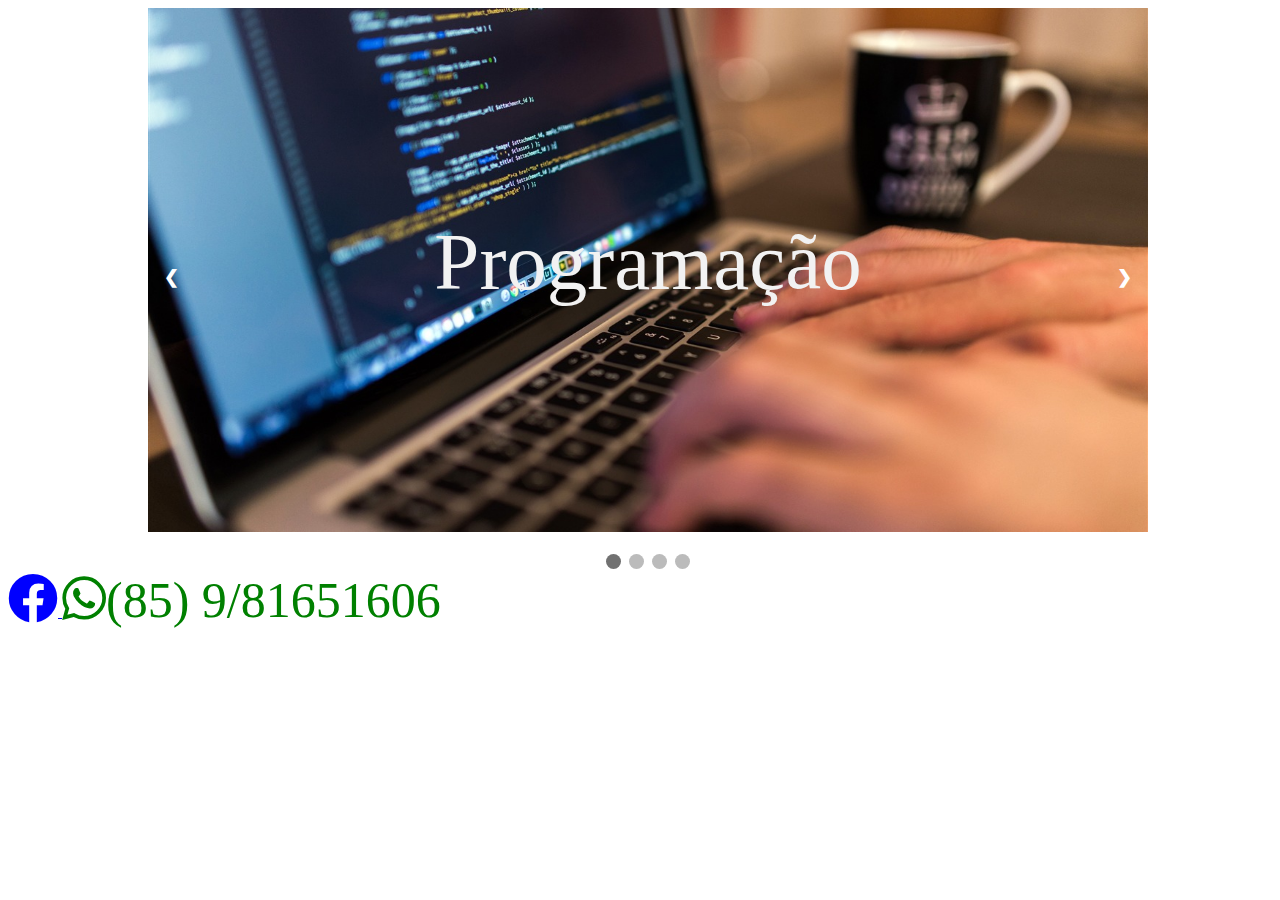
<file: index.html>
<!DOCTYPE html>
<html lang="pt-br">
  <head>
    <meta charset="utf-8">
    <link href="https://cdnjs.cloudflare.com/ajax/libs/font-awesome/5.15.4/css/all.min.css" rel="stylesheet">
    <title>Home</title>
    <link rel="stylesheet" type="text/css" href="index.css">
  <style type="text/css">


  </style>
  </head>
   

  <body>
   <!-- Slideshow container -->
<div class="slideshow-container">

  <!-- Full-width images with number and caption text -->
  <div class="mySlides fade">
    
    <img src="progra.jpg" style="width:100%"><a href="programação.html">
  <div class="text">Programação</div>
  </div>

  <div class="mySlides fade">
  
    <img src="noti.jpeg" style="width:100%"><a href="notícias.html"> 
        <div class="text">Notícias</div>
  </div>

  <div class="mySlides fade">
     
    <img src="estudos.jpg" style="width:100%"><a href="estudos.html">
    <div class="text">Estudos</div>

  </div>
<div class="mySlides fade">
     
    <img src="artes12.jpeg" style="width:100%"><a href="artes.html">
    <div class="text">Artes</div>

  </div>

  <!-- Next and previous buttons -->
  <a class="prev" onclick="plusSlides(-1)">&#10094;</a>
  <a class="next" onclick="plusSlides(1)">&#10095;</a>
</div>
<br>

<!-- The dots/circles -->
<div style="text-align:center">
  <span class="dot" onclick="currentSlide(1)"></span>
  <span class="dot" onclick="currentSlide(2)"></span>
  <span class="dot" onclick="currentSlide(3)"></span>
  <span class="dot" onclick="currentSlide(4)"></span>
</div> 


    <header></header>
    <main>
   <a href="https://www.facebook.com/people/Renato-Travassos/100078269480724/"target="_blank"><i style="color: blue;font-size: 50px;" class="fab fa-facebook"></i>
   </a>

   <i style="color: green;font-size: 50px;" class="fab fa-whatsapp">(85) 9/81651606</i>


    </main>
    <footer></footer>
    <script type="text/javascript">
    	let slideIndex = 1;
showSlides(slideIndex);

// Next/previous controls
function plusSlides(n) {
  showSlides(slideIndex += n);
}

// Thumbnail image controls
function currentSlide(n) {
  showSlides(slideIndex = n);
}

function showSlides(n) {
  let i;
  let slides = document.getElementsByClassName("mySlides");
  let dots = document.getElementsByClassName("dot");
  if (n > slides.length) {slideIndex = 1}
  if (n < 1) {slideIndex = slides.length}
  for (i = 0; i < slides.length; i++) {
    slides[i].style.display = "none";
  }
  for (i = 0; i < dots.length; i++) {
    dots[i].className = dots[i].className.replace(" active", "");
  }
  slides[slideIndex-1].style.display = "block";
  dots[slideIndex-1].className += " active";
}

 
    </script>
  </body>
</html>
</file>
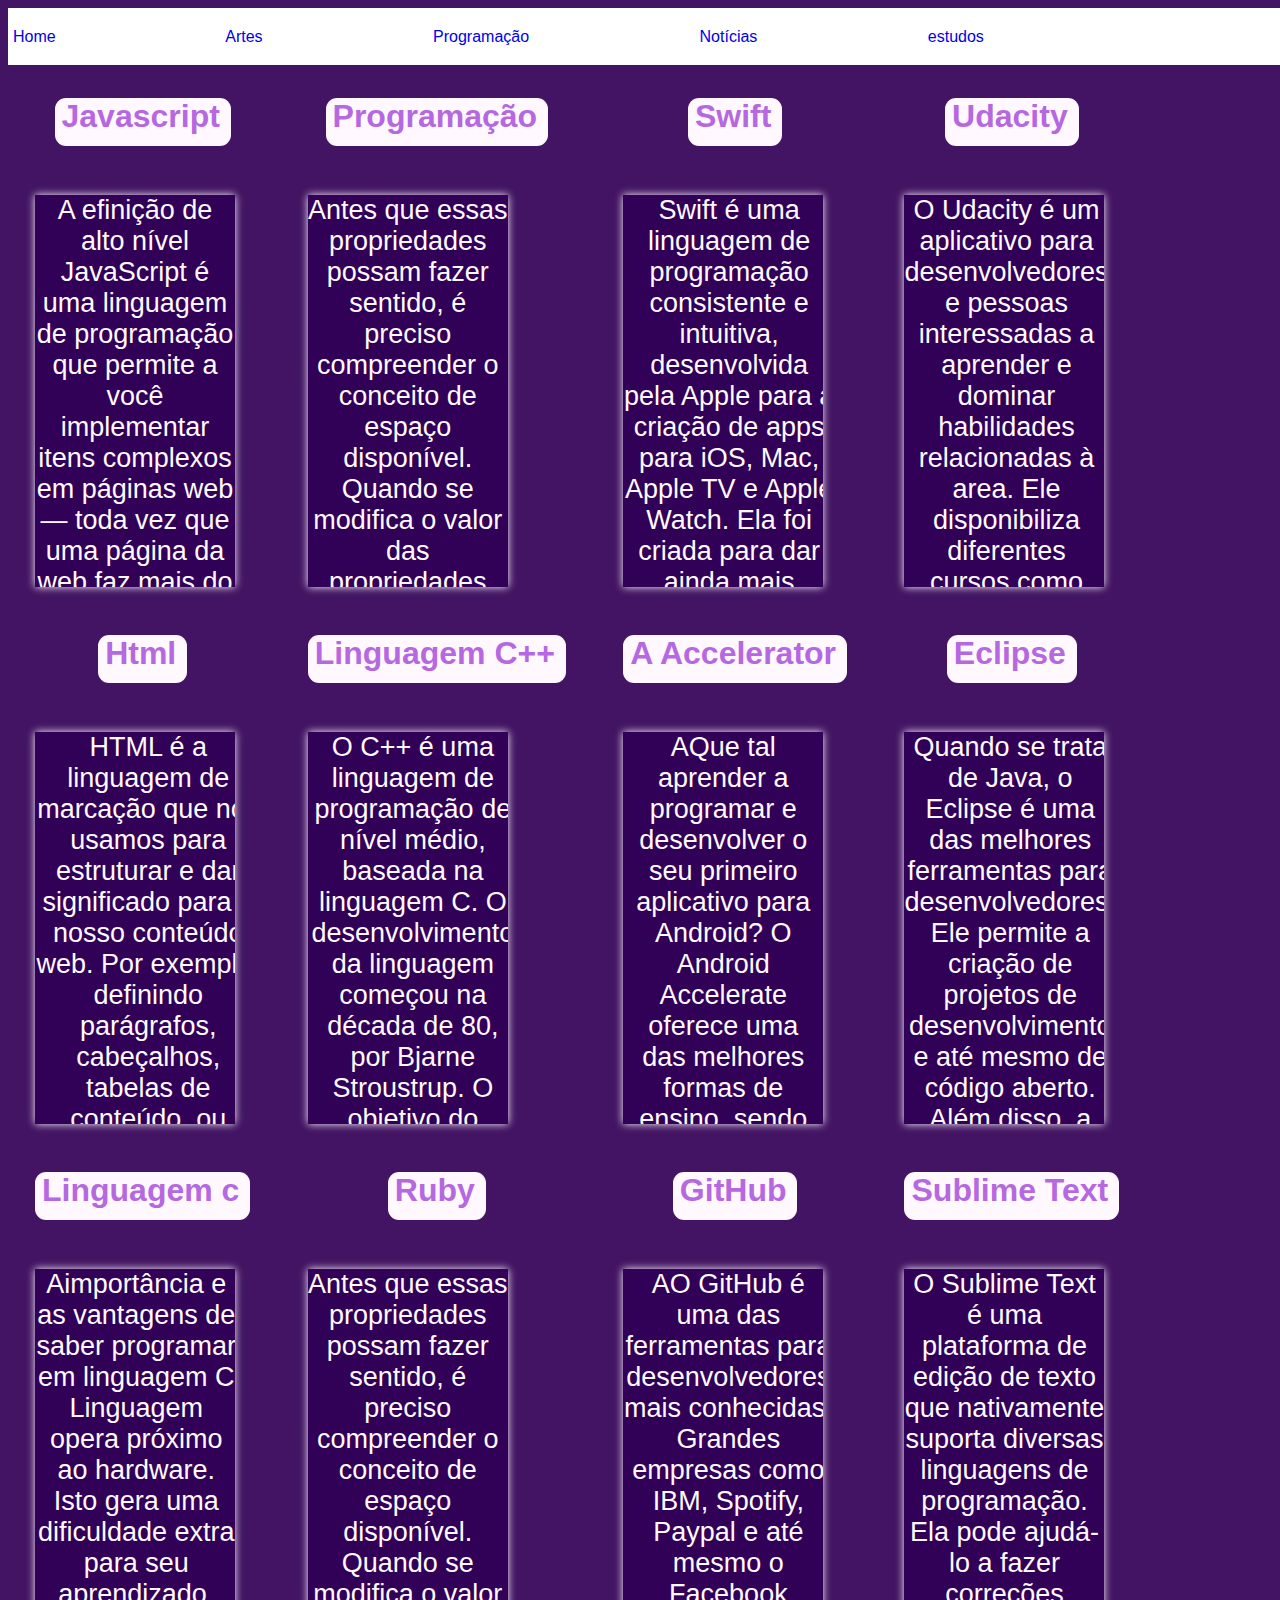
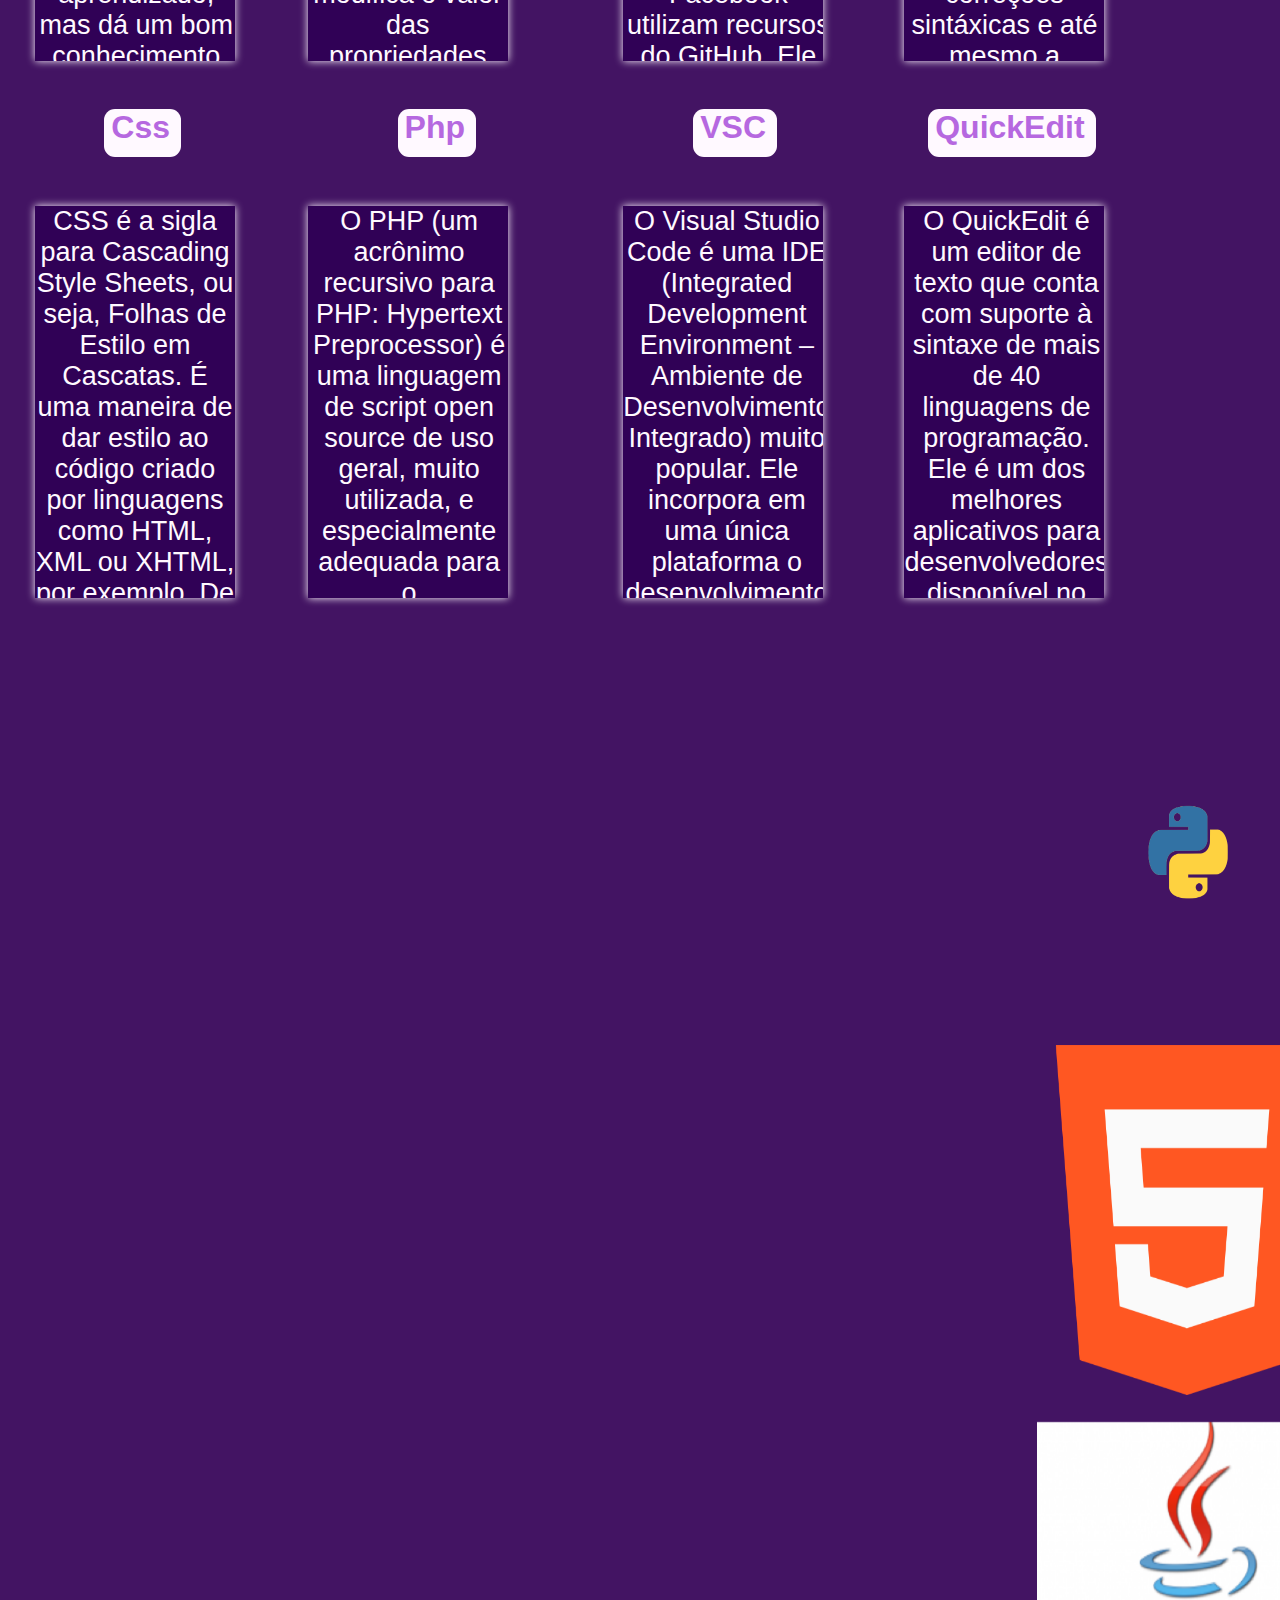
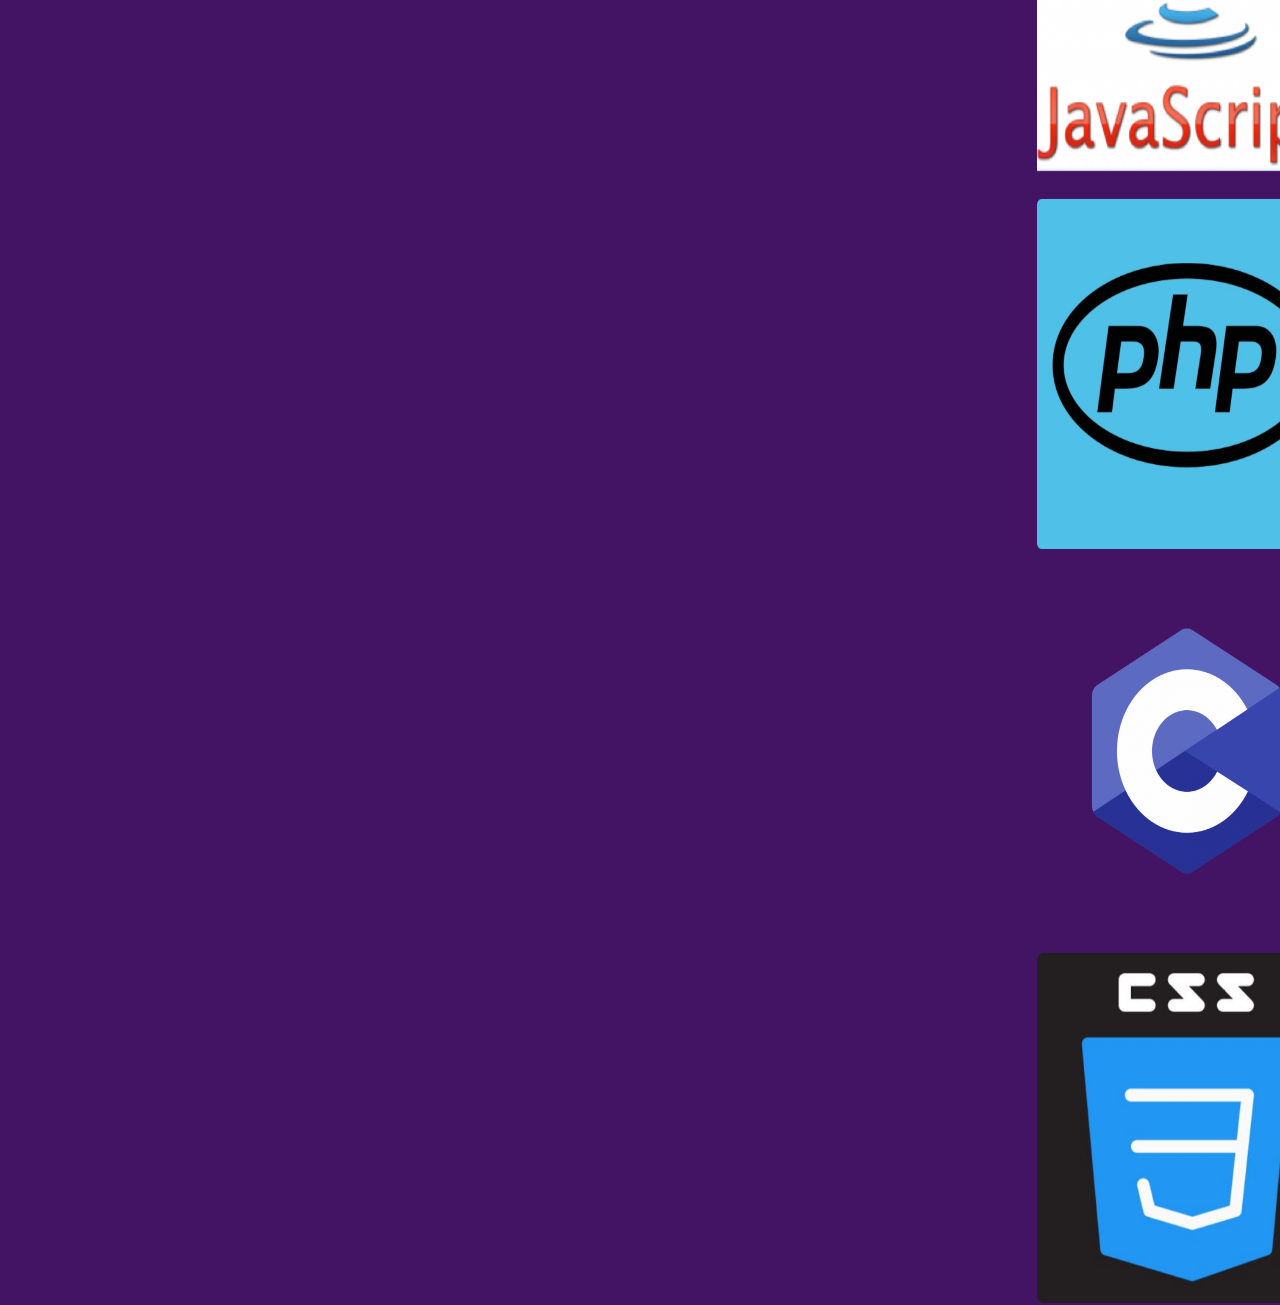
<file: programação.html>
<!DOCTYPE html>
<html>
<head>
	<meta charset='utf-8'>
	<meta http-equiv='X-UA-Compatible' content='IE=edge'>
	<title>Programação</title>
	<meta name='viewport' content='width=device-width, initial-scale=1'>
  <link rel="stylesheet" type="text/css" href="programação.css">
	 
</head>
<nav>
<a href="index.html">Home</a>
<a  href="artes.html">Artes</a>
<a  href="programação.html">Programação</a>
<a  href="notícias.html">Notícias</a>
<a href="estudos.html">estudos</a>
</nav>
<body>
	 
 
<section class="section"> 
<div>
 <h1>Javascript</h1>
 <p>A efinição de alto nível 
 
    JavaScript é uma linguagem de programação que permite a você implementar itens complexos em páginas web — toda vez que uma página da web faz mais do que simplesmente mostrar a você informação estática — mostrando conteúdo que se atualiza em um intervalo de tempo, mapas interativos ou gráficos 2D/3D animados, etc. — você pode apostar que o JavaScript provavelmente está envolvido. É a terceira camada do bolo das tecnologias padrões da web, duas das quais (HTML e CSS) nós falamos com muito mais detalhes em outras partes da Área de Aprendizado.</p>
 <h1>Html</h1>
 <p>HTML é a linguagem de marcação que nós usamos para estruturar e dar significado para o nosso conteúdo web. Por exemplo, definindo parágrafos, cabeçalhos, tabelas de conteúdo, ou inserindo imagens e vídeos na página.CSS é uma linguagem de regras de estilo que nós usamos para aplicar estilo ao nosso conteúdo HTML. Por exemplo, definindo cores de fundo e fontes, e posicionando nosso conteúdo em múltiplas colunas.JavaScript é uma linguagem de programação que permite a você criar conteúdo que se atualiza dinamicamente, controlar múltimídias, imagens animadas, e tudo o mais que há de intessante. Ok, não tudo, mas é maravilhoso o que você pode efetuar com algumas linhas de código JavaScript. 
     
    As três camadas ficam muito bem uma em cima da outra. Vamos exemplificar com um simples bloco de texto. Nós podemos marcá-lo usando HTML para dar estrutura e propósito: </p>
 <h1>Linguagem c</h1>
 <p>Aimportância e as vantagens de saber programar em linguagem C 
 
    Linguagem opera próximo ao hardware. Isto gera uma dificuldade extra para seu aprendizado, mas dá um bom conhecimento de como o computador funciona 
     
    consenso que diferentes linguagens de programação são adequadas para o desenvolvimento de diferentes aplicações. Na verdade, hoje, existe um leque de linguagens adequadas para o desenvolvimento de cada tipo de aplicação, seja ela uma aplicação científica, uma aplicação </p>
 <h1>Css</h1>
 <p>CSS é a sigla para Cascading Style Sheets, ou seja, Folhas de Estilo em Cascatas. É uma maneira de dar estilo ao código criado por linguagens como HTML, XML ou XHTML, por exemplo. De forma prática, ela funciona como uma camada de personalização ao conteúdo visível.

Estes tipos de linguagem citados foram idealizados para serem funcionais e, por serem de marcação, precisaram ser aperfeiçoados. Ele foi criado porque o HTML não era capaz de compreender todas as necessidades que um programador tinha para criar padrões de formatação nas páginas. O CSS, no caso, veio como uma boa solução para aprimorar a estética dos sites.

Por meio dele, é possível separar formatos de conteúdos, bem como definir como serão exibidos em cada página.</p>
 </div>
 </section>
 <section class="section"> 
<div>
 <h1>Programação</h1>
 <p>Antes que essas propriedades possam fazer sentido, é preciso compreender o conceito de espaço disponível. Quando se modifica o valor das propriedades  acima, altera-se a forma que o espaço disponível é distribuído entre os elementos. Tal conceito de espaço disponível também é relevante quando se trata do alinhamento.

Conforme o exemplo abaixo, se houver três elementos com 100 pixels de comprimento em um contêiner de 500 pixels, então o espaço total necessário para acomodá-los será de 300 pixels. Desse modo, sobrarão 200 pixels de espaço útil. Se os valores iniciais não forem modificados, então o flexbox posicionará esse espaço após o último item.</p>
 <h1>Linguagem C++</h1>
 <p>O C++ é uma linguagem de programação de nível médio, baseada na linguagem C. O desenvolvimento da linguagem começou na década de 80, por Bjarne Stroustrup. O objetivo do desenvolvimento desta linguagem era melhorar uma versão do núcleo Unix. Para desenvolver a linguagem, foram acrecentados elementos de outras linguagens de vários níveis, na tentativa de criar uma linguagem com elementos novos, sem trazer problemas para a programação. No inicio do desenvolvimento, a linguagem usava um pré-processador, mais Stroustrup criou um compilador próprio, com novas caracteristicas.

A primeira versão oficial do C++ apareceu em 1985, juntamente com o livro “The C++ Programming Language”, que esclareceu vários pontos sobre o C++. Em 1989 foi lançada uma segunda versão da linguagem, com acréscimo das caracteristicas: Herança múltipla, classes abstratas, métodos estáticos, métodos constantes e membros protegidos, incrementando tambem um suporte de orientação a objeto. Um ano depois foi lançado o livro “The Annotated C++ Reference Manual”, que se tornou uma base.

O C++ tem uma enorme variedade de códigos, pois alem de seus códigos, pode contar com vários da linguagem C. Esta variedade possibilita a programação em alto e baixo níveis. O C++ apresenta grande flexibilidade, embora seja bom, este fato faz com que a programação seja muito mais cuidadosa para não terem erros.</p>
 <h1>Ruby</h1>
 <p>Antes que essas propriedades possam fazer sentido, é preciso compreender o conceito de espaço disponível. Quando se modifica o valor das propriedades  acima, altera-se a forma que o espaço disponível é distribuído entre os elementos. Tal conceito de espaço disponível também é relevante quando se trata do alinhamento.

Conforme o exemplo abaixo, se houver três elementos com 100 pixels de comprimento em um contêiner de 500 pixels, então o espaço total necessário para acomodá-los será de 300 pixels. Desse modo, sobrarão 200 pixels de espaço útil. Se os valores iniciais não forem modificados, então o flexbox posicionará esse espaço após o último item.</p>
 <h1>Php</h1>
 <p>O PHP (um acrônimo recursivo para PHP: Hypertext Preprocessor) é uma linguagem de script open source de uso geral, muito utilizada, e especialmente adequada para o desenvolvimento web e que pode ser embutida dentro do HTML. 
  Em vez de muitos comandos para mostrar HTML (como acontece com C ou Perl), as páginas PHP contém HTML em código mesclado que faz "alguma coisa" (neste caso, mostra "Olá, eu sou um script PHP!"). O código PHP é delimitado pelas instruções de processamento (tags) de início e fim <?php e ?> que permitem que você entre e saia do "modo PHP".

O que distingue o PHP de algo como o JavaScript no lado do cliente é que o código é executado no servidor, gerando o HTML que é então enviado para o navegador. O navegador recebe os resultados da execução desse script, mas não sabe qual era o código fonte. Você pode inclusive configurar seu servidor web para processar todos os seus arquivos HTML com o PHP, e então não há como os usuários dizerem o que você tem na sua manga.

A melhor coisa em usar o PHP é que ele é extremamente simples para um iniciante, mas oferece muitos recursos avançados para um programador profissional. Não tenha medo de ler a longa lista de recursos do PHP. Pode entrar com tudo, o mais rápido que puder, e começar a escrever scripts simples em poucas horas.

Apesar do desenvolvimento do PHP ser focado nos scripts do lado do servidor, você pode fazer muito mais com ele. Veja sobre isso na seção O que o PHP pode fazer?, ou vá diretamente para o tutorial introdutório se você estiver interessado apenas em programação web. 

 </p>
 </div>
 </section>

 <section class="section"> 
<div>
 <h1>Swift</h1>
 <p>Swift é uma linguagem de programação consistente e intuitiva, desenvolvida pela Apple para a criação de apps para iOS, Mac, Apple TV e Apple Watch. Ela foi criada para dar ainda mais liberdade para os desenvolvedores. Swift é fácil de usar e em código aberto, para que qualquer pessoa com uma boa ideia consiga fazer coisas surpreendentes.
Os desenvolvedores não são os únicos que conhecem o potencial da linguagem Swift. Universidades e instituições acadêmicas do mundo todo ensinam com Swift e Xcode no Mac, oferecendo aos alunos as melhores ferramentas para criar apps incríveis. E, com o currículo gratuito Desenvolva em Swift da Apple, nunca foi tão fácil passar das noções básicas de código ao desenvolvimento de apps com Swift.
 </p>
 <h1>A Accelerator</h1>
 <p>AQue tal aprender a programar e desenvolver o seu primeiro aplicativo para Android? O Android Accelerate oferece uma das melhores formas de ensino, sendo recomendado tanto para profissionais buscando se acostumar com a plataforma, quanto para iniciantes que não tem qualquer conhecimento de programação. Além disso o curso também ensina seus alunos a publicar o que foi desenvolvido na Google Play. Acesse o site e torne-se um desenvolvedor Android!</p>
 <h1>GitHub</h1>
 <p>AO GitHub é uma das ferramentas para desenvolvedores mais conhecidas. Grandes empresas como IBM, Spotify, Paypal e até mesmo o Facebook utilizam recursos do GitHub. Ele serve como uma rede onde desenvolvedores da mesma equipe podem colaborar e desenvolver seus projetos. O GitHub facilita o gerenciamento de projetos e a separação de linhas de desenvolvimento. Com isso, é possível fazer correções e alterações no código sem afetar imediatamente o produto original. Ficou interessado? Acesse o site oficial da plataforma!</p>
 <h1>VSC</h1>
 <p>O Visual Studio Code é uma IDE (Integrated Development Environment – Ambiente de Desenvolvimento Integrado) muito popular. Ele incorpora em uma única plataforma o desenvolvimento em diversas linguagens de programação, script, bancos de dados e até mesmo de marcação como C++, Java, Python, CSS, Markdown, HTML, SQL, etc. Fora isso, o VS Code também pode ser customizado com diversas extensões. Acesse o site oficial!</p>
 </div>
 </section>

<section class="section"> 
<div>
 <h1>Udacity</h1>
 <p>O Udacity é um aplicativo para desenvolvedores e pessoas interessadas a aprender e dominar habilidades relacionadas à area. Ele disponibiliza diferentes cursos como matemática avançada, programação e mais. Usuários podem aprender a desenvolver jogos em HTML 5, criar blogs e muito mais. Suas videoaulas duram em média 1 minuto e desafiam seus alunos a resolver problemas. Acesse agora mesmo o site oficial!</p>
 <h1>Eclipse</h1>
 <p>Quando se trata de Java, o Eclipse é uma das melhores ferramentas para desenvolvedores. Ele permite a criação de projetos de desenvolvimento e até mesmo de código aberto. Além disso, a plataforma conta com uma comunidade que ajuda a incrementá-la com diferentes plugins para diversas funções. Estes podem ser encontrados na Marketplace. Ficou interessado? Acesse o site e baixe agora mesmo!</p>
 <h1>Sublime Text</h1>
 <p>O Sublime Text é uma plataforma de edição de texto que nativamente suporta diversas linguagens de programação. Ela pode ajudá-lo a fazer correções sintáxicas e até mesmo a otimizar a formatação de seu código. Ela não é uma IDE, portanto não será capaz de compilar qualquer código escrito, a não ser que seus usuários baixem plugins que habilitam este tipo de recurso. Acesse o site oficial e descubra mais!</p>
 <h1>QuickEdit</h1>
 <p>O QuickEdit é um editor de texto que conta com suporte à sintaxe de mais de 40 linguagens de programação. Ele é um dos melhores aplicativos para desenvolvedores disponível no Android. Com ele, fica fácil fazer alterações e correções em códigos de até mais de 10 mil linhas diretamente de seu celular. O QuickEdit também pode ser utilizado para formatar e indentar trechos de código, ou até mesmo visualizar arquivos em HTML, CSS e Markdown. Legal, não é mesmo?</p>
 </div>
 </section>
 <div style="float: right;width:303px;height: 300px;color:#C22CD0;display:  inline-block;padding: 0px 0px 0px 0px;  ">
 <div class="container">
  <img src="py.png" alt="Avatar" class="image" style="width:100% height:200px;" >
  <div class="middle">
    <div class="text">





    	Python é mais para iniciantes,pois ele servira de base para outras,caso queira entender mais a respeito,clique neste link<a   href="https://www.youtube.com/watch?v=S9uPNppGsGo&list=PLvE-ZAFRgX8hnECDn1v9HNTI71veL3oW0" target="_blank" rel="noopener noreferrer" ><h2>Python</h2><a/>

    		 

    </div>
  </div>
</div>
 <div class="container">
  <img src="html.png" alt="Avatar" class="image" style="width:100% height:200px;" >
  <div class="middle">
    <div class="text">O Html é a base para Front-end,basicamente é sua apresentação,de como seu site é.É um dos princípios para se desenvolver em Web<a href="https://www.youtube.com/watch?v=BUpk68lggtY&list=PLx4x_zx8csUiVHRDO_7qhOaeNrrQ5uU8c" target="_blank" rel="noopener noreferrer"><h2>Html</h2><a/>

    </div>
  </div>
</div>

<div class="container">
  <img src="Javascript.png" alt="Avatar" class="image" style="width:100% height:200px;" >
  <div class="middle">
    <div class="text">O Javascript é para interagir,ou seja,animações,essas como 'Zoom' ou slides em web,coisas deste tipo,porém,é recomendado ter um conhecimento básico para não ter dificuldades<a href="https://www.youtube.com/watch?v=i6Oi-YtXnAU" target="_blank" rel="noopener noreferrer"> <h2>Javascript</h2></a> 

    </div>
  </div>
</div>

<div class="container">
  <img src="php.png" alt="Avatar" class="image" style="width:100% height:200px;" >
  <div class="middle">
    <div class="text">O Php é semelhante a Javascript,entretante,é fácil de entender e tem menos código,ou seja,menos complicado também,é bom saber esta linguagem antes de estudar Javascript <a href="https://www.youtube.com/watch?v=R_yRrYUHai0&list=PLesCEcYj003TrV2MvUOnmVtMdgIp0C4Pd" target="_blank" rel="noopener noreferrer"> <h2>Php</h2></a>

    </div>
  </div>
</div>  
   
<div class="container">
  <img src="c++.png" alt="Avatar" class="image" style="width:100% height:200px;" >
  <div class="middle">
    <div class="text">O C++,é uma linguagem difícil de entender,é bem mais antigo que o Javascript,é como comparar um passáro a um dinossauro mas as empresas cobram tal conhecimento,então caso tenha interesse...<a href="https://www.youtube.com/watch?v=nUQKr-ey86Y&list=PLx4x_zx8csUjczg1qPHavU1vw1IkBcm40" target="_blank" rel="noopener noreferrer"> <h2>C++</h2></a> 

    </div>
  </div>
</div>



<div class="container">
  <img src="css.png" alt="Avatar" class="image" style="width:100% height:200px;" >
  <div class="middle">
    <div class="text">O Css,é o estilo que sua página terá,não apenas isso mas com esta ferramenta pode-se criar certas animações,é preciso dedicação para dominar tais parãmetros<a href="https://www.youtube.com/watch?v=EiZbhsVY2Dk&list=PLwgL9IEA0PxUjbhob9UMdpVq12sGrjgU6" target="_blank" rel="noopener noreferrer"> <h2>Css</h2></a> 

    </div>
  </div>
</div>

  
   
   

  
   
</div>
  
</body>
</html>
</file>
<file: index.css>
body{
  width: 100%;
  height: 100%;
}
img{
	width: 1000px;
	height: 524px;
}  	
* {box-sizing:border-box}

/* Slideshow container */
.slideshow-container {
  max-width: 1000px;
  position: relative;
  margin: auto;
}

/* Hide the images by default */
.mySlides {
  display: none;
}

/* Next & previous buttons */
.prev, .next {
  cursor: pointer;
  position: absolute;
  top: 50%;
  width: auto;
  margin-top: -22px;
  padding: 16px;
  color: white;
  font-weight: bold;
  font-size: 18px;
  transition: 0.6s ease;
  border-radius: 0 3px 3px 0;
  user-select: none;
}

/* Position the "next button" to the right */
.next {
  right: 0;
  border-radius: 3px 0 0 3px;
}

/* On hover, add a black background color with a little bit see-through */
.prev:hover, .next:hover {
  background-color: rgba(0,0,0,0.8);
}



/* The dots/bullets/indicators */
.dot {
  cursor: pointer;
  height: 15px;
  width: 15px;
  margin: 0 2px;
  background-color: #bbb;
  border-radius: 50%;
  display: inline-block;
  transition: background-color 0.6s ease;
}

.active, .dot:hover {
  background-color: #717171;
}

/* Fading animation */
.fade {
  animation-name: fade;
  animation-duration: 1.5s;
}
.text {
  color: #f2f2f2;
  font-size: 81px;
  padding: 8px 12px;
  position: absolute;
  bottom: 219px;
  width: 100%;
  text-align: center;
}

@keyframes fade {
  from {opacity: .4}
  to {opacity: 1}
}  	 

 @media(max-width: 600px){
  body{
    width:550px;
   position: fixed;
   height: 380px;
  }

 }
</file>
<file: programação.css>
.container {
 
  position: relative;
  width: 50%;
}

.image {
  opacity: 1;
  display: block;
  width: 300px;
  height: 350px;
  transition: .5s ease;
  backface-visibility: hidden;
}

.middle {
  transition: .5s ease;
  opacity: 0;
  position: absolute;
  top: 50%;
  left: 93%;
  transform: translate(-50%, -50%);
  -ms-transform: translate(-50%, -50%);
  text-align: center;
}

.container:hover .image {
  opacity: 0.3;
}

.container:hover .middle {
  opacity: 1;
}

.text {
  background-color: #303036;
  color: white;
  font-size: 16px;
  padding: 16px 32px;
  width: 200px;
  height: 350px;
}
body{
  font-family: Arial, Helvetica Neue, Helvetica, sans-serif;
        background: #431463;
}
h1{
         
        border-radius: 11px;
        padding: 0px 11px 11px 7px;
      background: #FFF9FF;
      color: #B668E0;
      text-align: center;
      display: inline-block;
     }
p{
  background:#300156; 
  position: static;
  color:#FFF9FF;
  box-shadow: 0px 0px 8px #FFFAFF;
}
nav{
    background: #ffffff; 
     padding:9px 14px 8px 3px;
}
nav>a{
    text-decoration: none;
}     
@media(min-width: 720px){

 body{
      
       width:  1332px;
 
        
    } 


	 	nav{
    background: #ffffff;
    padding:20px 0px 19px 5px;
}
nav>a{
    padding-right: 166px;
    text-decoration: none;
}
       
		p{
      font-family: Arial, Helvetica Neue, Helvetica, sans-serif;
			overflow: scroll;
			width: 200px;
			height: 392px;
			display: grid;
			grid-template-rows: 1fr  1fr 1fr;
			font-size: 3vh;
		}
	   
	   
	   .section{
	   	text-align: center;
	   	display: inline-flex;
       flex-wrap: wrap;
        padding: 12px 26px 16px 27px;
        font-family:sans-serif;

    }
    img{
     
      width: 100%;
    height: 267px;
padding: 27px 0px 0px 0px;
opacity: 0.5;
    }
    div{
    	padding: 130px -12px 5px 0px;
    }
	   }
}
@media(max-width: 720px){
.section{
      align-items:flex-end; 
      text-align: center;
      display: inline-flex;
       flex-wrap: wrap;
        padding: 6px 2px 16px 27px;
        font-family:sans-serif;

    }  
body{
    width: 527px;
}    
div {
    font-family: Arial, Helvetica Neue, Helvetica, sans-serif;
    align-items: center;
    display: block;
}    
p{
    width: 181px;
    display: block;
}
}
</file>
